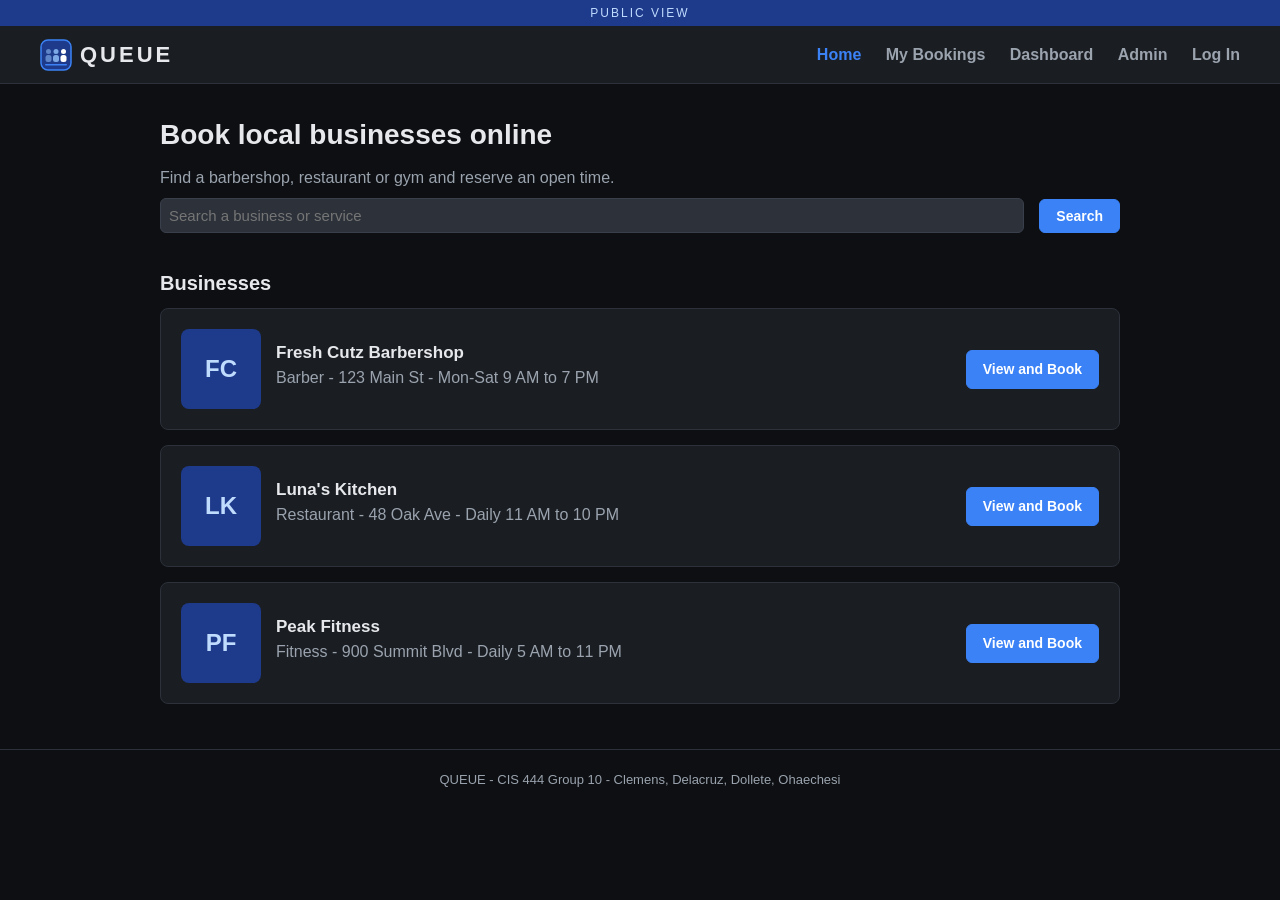
<file: index.html>
<!DOCTYPE html>
<html lang="en">
<head>
  <meta charset="utf-8">
  <title>QUEUE - Home</title>
  <link rel="icon" href="images/logo.svg" type="image/svg+xml">
  <link rel="stylesheet" type="text/css" href="css/style.css">
  <script src="js/main.js"></script>
</head>
<body>
  <div class="role">PUBLIC VIEW</div>
  <header>
    <a href="index.html" class="logo"><img src="images/logo.svg" alt="QUEUE logo">QUEUE</a>
    <nav>
      <a href="index.html" class="current">Home</a>
      <a href="my_bookings.html">My Bookings</a>
      <a href="owner.html">Dashboard</a>
      <a href="admin.html">Admin</a>
      <a href="login.html">Log In</a>
    </nav>
  </header>

  <main>
    <h1>Book local businesses online</h1>
    <p class="muted">Find a barbershop, restaurant or gym and reserve an open time.</p>

    <!-- DB: search will query the businesses table (name, category) -->
    <form class="row" action="index.html" method="get" onsubmit="return searchBusinesses()">
      <input type="text" id="search" name="q" placeholder="Search a business or service" aria-label="Search" onkeyup="searchBusinesses()">
      <input type="submit" class="btn blue" value="Search">
    </form>

    <h2>Businesses</h2>
    <!-- DB: one box per row in businesses where status = 'approved' -->
    <div class="box row business" data-name="fresh cutz barbershop barber">
      <div class="thumb">FC</div>
      <div class="grow">
        <h3>Fresh Cutz Barbershop</h3>
        <p class="muted">Barber - 123 Main St - Mon-Sat 9 AM to 7 PM</p>
      </div>
      <a class="btn blue" href="book.html?business=1">View and Book</a>
    </div>
    <div class="box row business" data-name="luna's kitchen restaurant">
      <div class="thumb">LK</div>
      <div class="grow">
        <h3>Luna's Kitchen</h3>
        <p class="muted">Restaurant - 48 Oak Ave - Daily 11 AM to 10 PM</p>
      </div>
      <a class="btn blue" href="book.html?business=2">View and Book</a>
    </div>
    <div class="box row business" data-name="peak fitness fitness">
      <div class="thumb">PF</div>
      <div class="grow">
        <h3>Peak Fitness</h3>
        <p class="muted">Fitness - 900 Summit Blvd - Daily 5 AM to 11 PM</p>
      </div>
      <a class="btn blue" href="book.html?business=3">View and Book</a>
    </div>
    <p id="noResults" class="muted">No businesses match your search.</p>
  </main>

  <footer>QUEUE - CIS 444 Group 10 - Clemens, Delacruz, Dollete, Ohaechesi</footer>
</body>
</html>
</file>
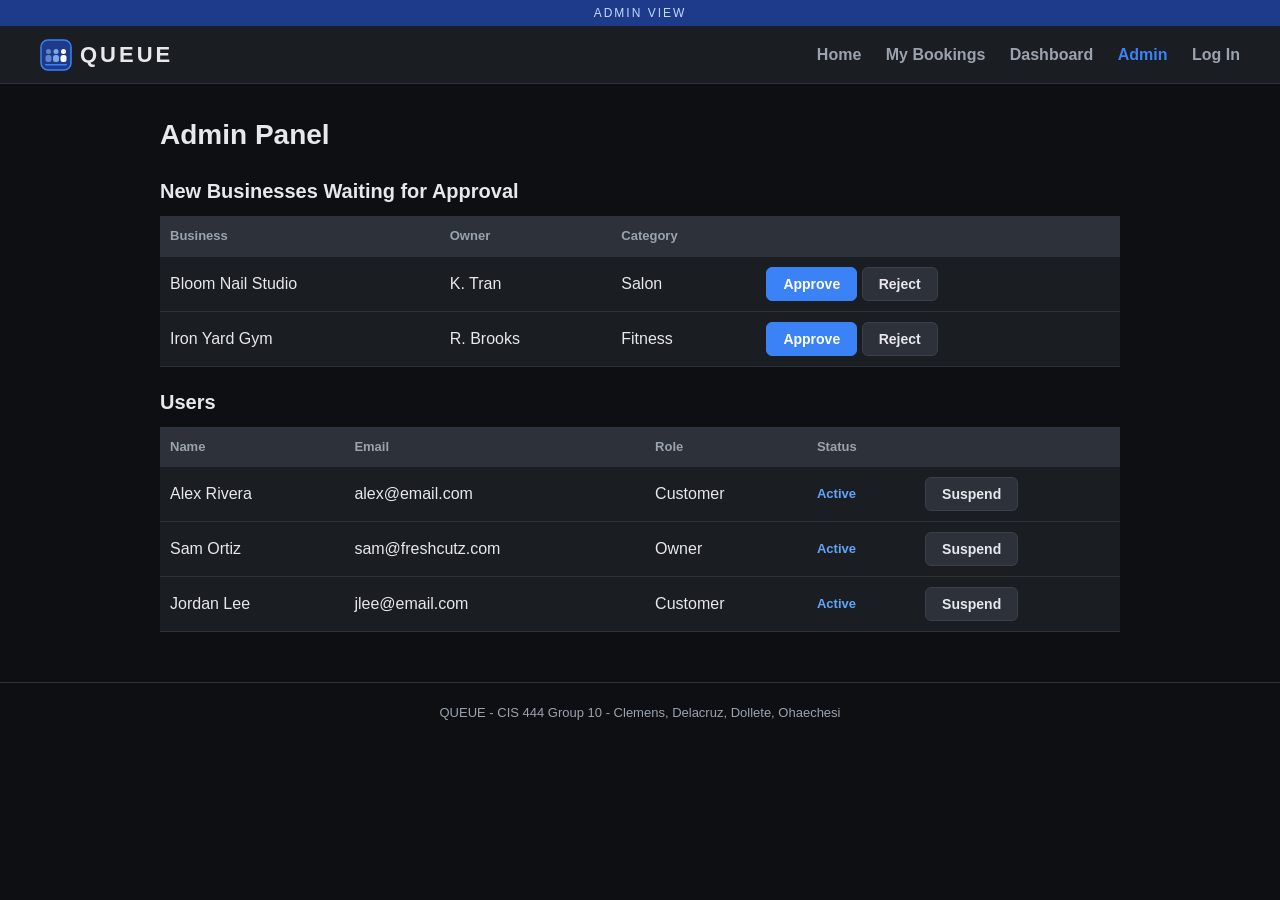
<file: admin.html>
<!DOCTYPE html>
<html lang="en">
<head>
  <meta charset="utf-8">
  <title>QUEUE - Admin Panel</title>
  <link rel="icon" href="images/logo.svg" type="image/svg+xml">
  <link rel="stylesheet" type="text/css" href="css/style.css">
  <script src="js/main.js"></script>
</head>
<body>
  <div class="role">ADMIN VIEW</div>
  <header>
    <a href="index.html" class="logo"><img src="images/logo.svg" alt="QUEUE logo">QUEUE</a>
    <nav>
      <a href="index.html">Home</a>
      <a href="my_bookings.html">My Bookings</a>
      <a href="owner.html">Dashboard</a>
      <a href="admin.html" class="current">Admin</a>
      <a href="login.html">Log In</a>
    </nav>
  </header>

  <main>
    <h1>Admin Panel</h1>

    <h2>New Businesses Waiting for Approval</h2>
    <!-- DB: businesses where status = 'pending'. Buttons will update businesses.status -->
    <table>
      <tr><th scope="col">Business</th><th scope="col">Owner</th><th scope="col">Category</th><th scope="col"></th></tr>
      <tr><td>Bloom Nail Studio</td><td>K. Tran</td><td>Salon</td><td><button type="button" class="btn blue" onclick="reviewBusiness(this, 'approved')">Approve</button> <button type="button" class="btn" onclick="reviewBusiness(this, 'rejected')">Reject</button></td></tr>
      <tr><td>Iron Yard Gym</td><td>R. Brooks</td><td>Fitness</td><td><button type="button" class="btn blue" onclick="reviewBusiness(this, 'approved')">Approve</button> <button type="button" class="btn" onclick="reviewBusiness(this, 'rejected')">Reject</button></td></tr>
    </table>

    <h2>Users</h2>
    <!-- DB: users table. Suspend will update users.status -->
    <table>
      <tr><th scope="col">Name</th><th scope="col">Email</th><th scope="col">Role</th><th scope="col">Status</th><th scope="col"></th></tr>
      <tr><td>Alex Rivera</td><td>alex@email.com</td><td>Customer</td><td class="status active">Active</td><td><button type="button" class="btn" onclick="toggleUser(this)">Suspend</button></td></tr>
      <tr><td>Sam Ortiz</td><td>sam@freshcutz.com</td><td>Owner</td><td class="status active">Active</td><td><button type="button" class="btn" onclick="toggleUser(this)">Suspend</button></td></tr>
      <tr><td>Jordan Lee</td><td>jlee@email.com</td><td>Customer</td><td class="status active">Active</td><td><button type="button" class="btn" onclick="toggleUser(this)">Suspend</button></td></tr>
    </table>
  </main>

  <footer>QUEUE - CIS 444 Group 10 - Clemens, Delacruz, Dollete, Ohaechesi</footer>
</body>
</html>
</file>
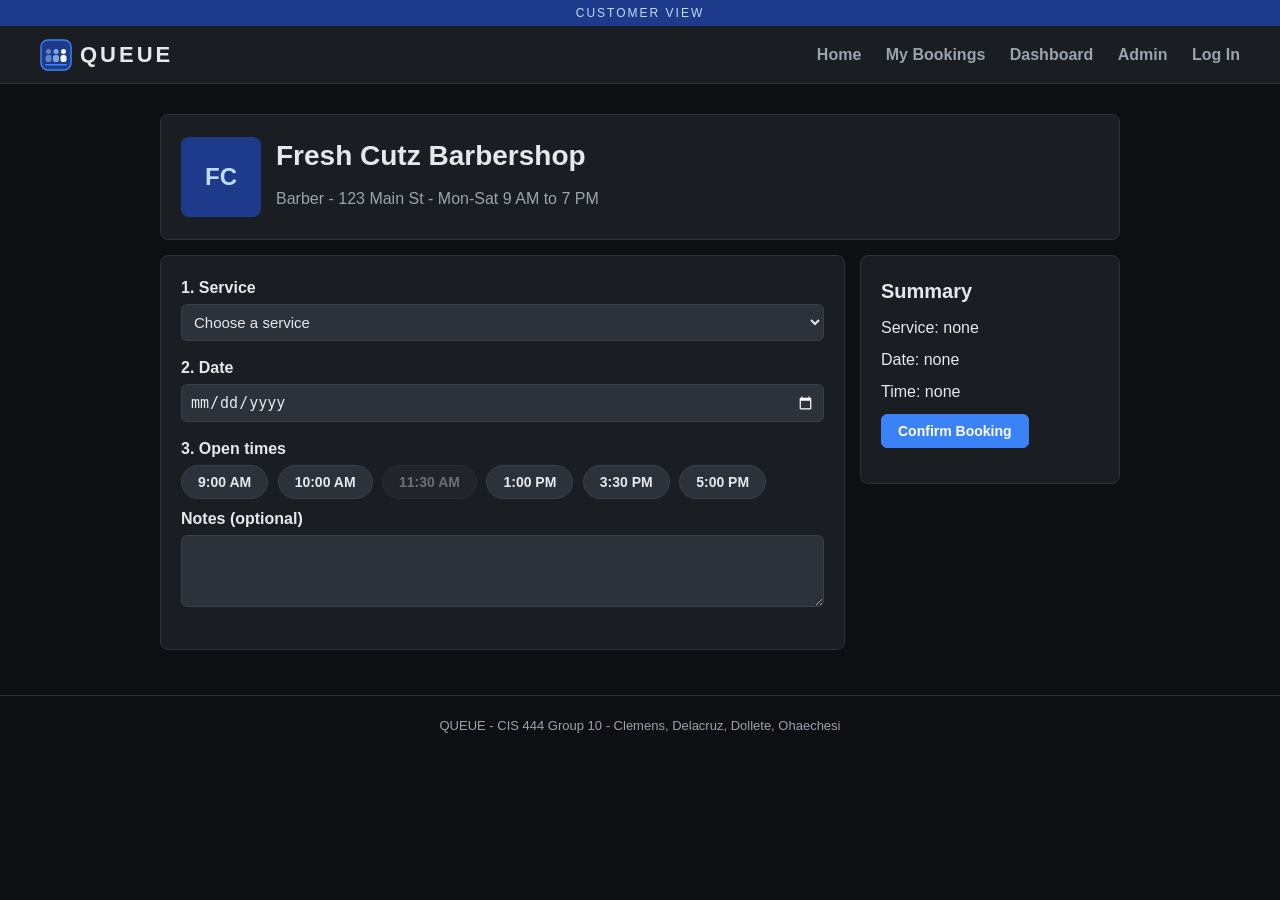
<file: book.html>
<!DOCTYPE html>
<html lang="en">
<head>
  <meta charset="utf-8">
  <title>QUEUE - Book</title>
  <link rel="icon" href="images/logo.svg" type="image/svg+xml">
  <link rel="stylesheet" type="text/css" href="css/style.css">
  <script src="js/main.js"></script>
</head>
<body>
  <div class="role">CUSTOMER VIEW</div>
  <header>
    <a href="index.html" class="logo"><img src="images/logo.svg" alt="QUEUE logo">QUEUE</a>
    <nav>
      <a href="index.html">Home</a>
      <a href="my_bookings.html">My Bookings</a>
      <a href="owner.html">Dashboard</a>
      <a href="admin.html">Admin</a>
      <a href="login.html">Log In</a>
    </nav>
  </header>

  <main>
    <div class="box row">
      <div class="thumb">FC</div>
      <div class="grow">
        <h1>Fresh Cutz Barbershop</h1>
        <p class="muted">Barber - 123 Main St - Mon-Sat 9 AM to 7 PM</p>
      </div>
    </div>

    <!-- DB: php/book.php adds a row to the appointments table -->
    <form class="row top" action="php/book.php" method="post" onsubmit="return checkBooking()">
      <input type="hidden" name="business_id" value="1">
      <input type="hidden" name="time" id="time">

      <div class="box grow">
        <!-- DB: services for this business come from the services table -->
        <label for="service">1. Service</label>
        <select id="service" name="service_id" onchange="updateSummary()">
          <option value="">Choose a service</option>
          <option value="1">Haircut - 30 min - $30</option>
          <option value="2">Beard Trim - 15 min - $15</option>
          <option value="3">Kids Cut - 20 min - $20</option>
        </select>

        <label for="date">2. Date</label>
        <input type="date" id="date" name="date" onchange="updateSummary()">

        <!-- DB: open times = business hours minus booked appointments -->
        <label>3. Open times</label>
        <div>
          <button type="button" class="btn slot" onclick="pickTime(this)">9:00 AM</button>
          <button type="button" class="btn slot" onclick="pickTime(this)">10:00 AM</button>
          <button type="button" class="btn slot" disabled>11:30 AM</button>
          <button type="button" class="btn slot" onclick="pickTime(this)">1:00 PM</button>
          <button type="button" class="btn slot" onclick="pickTime(this)">3:30 PM</button>
          <button type="button" class="btn slot" onclick="pickTime(this)">5:00 PM</button>
        </div>

        <label for="notes">Notes (optional)</label>
        <textarea id="notes" name="notes" rows="3"></textarea>
      </div>

      <div class="box summary">
        <h2>Summary</h2>
        <p>Service: <span id="sumService">none</span></p>
        <p>Date: <span id="sumDate">none</span></p>
        <p>Time: <span id="sumTime">none</span></p>
        <p class="error" id="bookError"></p>
        <input type="submit" class="btn blue" value="Confirm Booking">
      </div>
    </form>
  </main>

  <footer>QUEUE - CIS 444 Group 10 - Clemens, Delacruz, Dollete, Ohaechesi</footer>
</body>
</html>
</file>
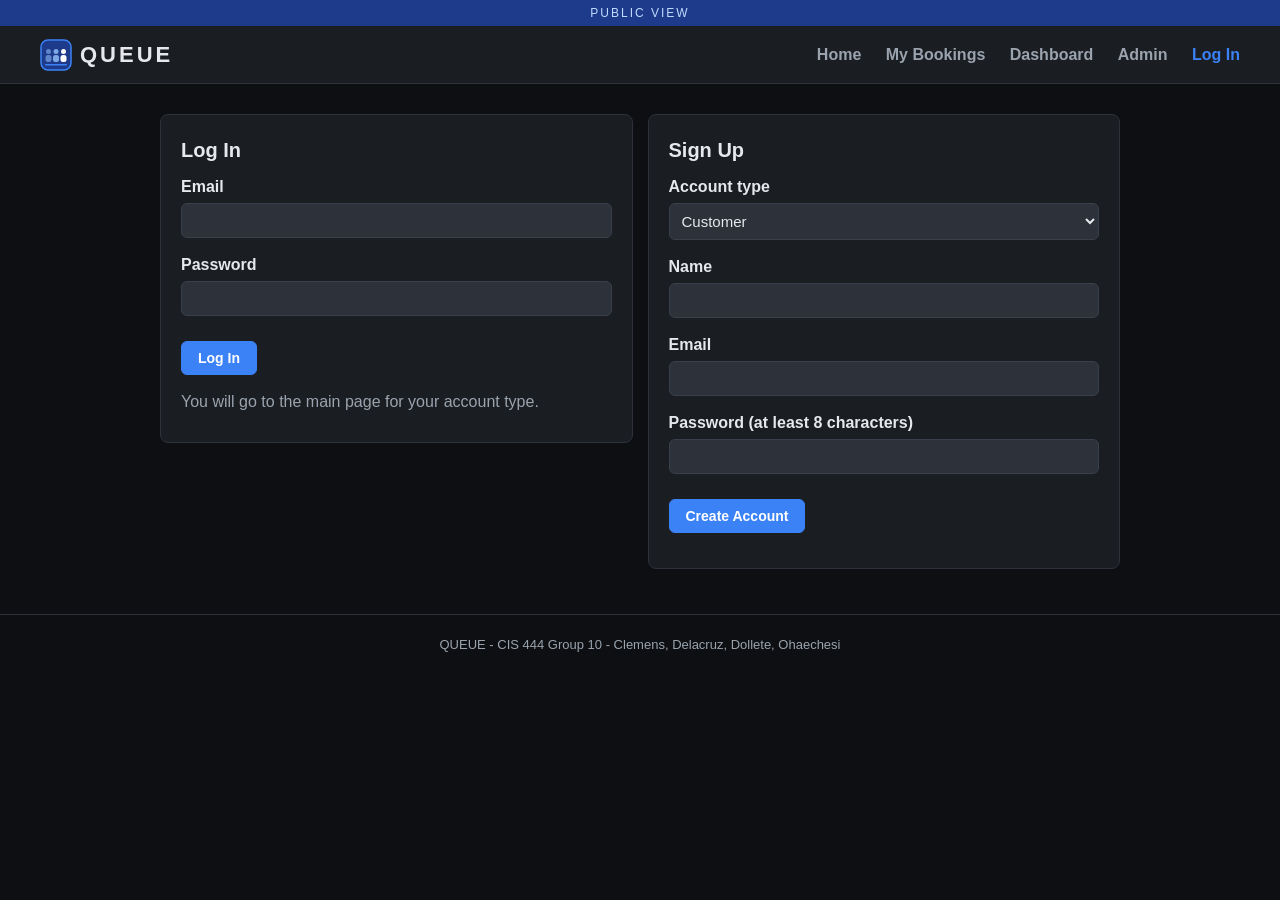
<file: login.html>
<!DOCTYPE html>
<html lang="en">
<head>
  <meta charset="utf-8">
  <title>QUEUE - Log In / Sign Up</title>
  <link rel="icon" href="images/logo.svg" type="image/svg+xml">
  <link rel="stylesheet" type="text/css" href="css/style.css">
  <script src="js/main.js"></script>
</head>
<body>
  <div class="role">PUBLIC VIEW</div>
  <header>
    <a href="index.html" class="logo"><img src="images/logo.svg" alt="QUEUE logo">QUEUE</a>
    <nav>
      <a href="index.html">Home</a>
      <a href="my_bookings.html">My Bookings</a>
      <a href="owner.html">Dashboard</a>
      <a href="admin.html">Admin</a>
      <a href="login.html" class="current">Log In</a>
    </nav>
  </header>

  <main>
    <div class="row top">
      <!-- DB: php/login.php checks the users table -->
      <form class="box grow" action="php/login.php" method="post" onsubmit="return checkLogin()">
        <h2>Log In</h2>
        <label for="loginEmail">Email</label>
        <input type="email" id="loginEmail" name="email">
        <label for="loginPassword">Password</label>
        <input type="password" id="loginPassword" name="password">
        <p class="error" id="loginError"></p>
        <input type="submit" class="btn blue" value="Log In">
        <p class="muted">You will go to the main page for your account type.</p>
      </form>

      <!-- DB: php/register.php adds a row to the users table -->
      <form class="box grow" action="php/register.php" method="post" onsubmit="return checkSignup()">
        <h2>Sign Up</h2>
        <label for="accountType">Account type</label>
        <select id="accountType" name="role">
          <option value="customer">Customer</option>
          <option value="owner">Business Owner</option>
        </select>
        <label for="name">Name</label>
        <input type="text" id="name" name="name">
        <label for="signupEmail">Email</label>
        <input type="email" id="signupEmail" name="email">
        <label for="signupPassword">Password (at least 8 characters)</label>
        <input type="password" id="signupPassword" name="password">
        <p class="error" id="signupError"></p>
        <input type="submit" class="btn blue" value="Create Account">
      </form>
    </div>
  </main>

  <footer>QUEUE - CIS 444 Group 10 - Clemens, Delacruz, Dollete, Ohaechesi</footer>
</body>
</html>
</file>
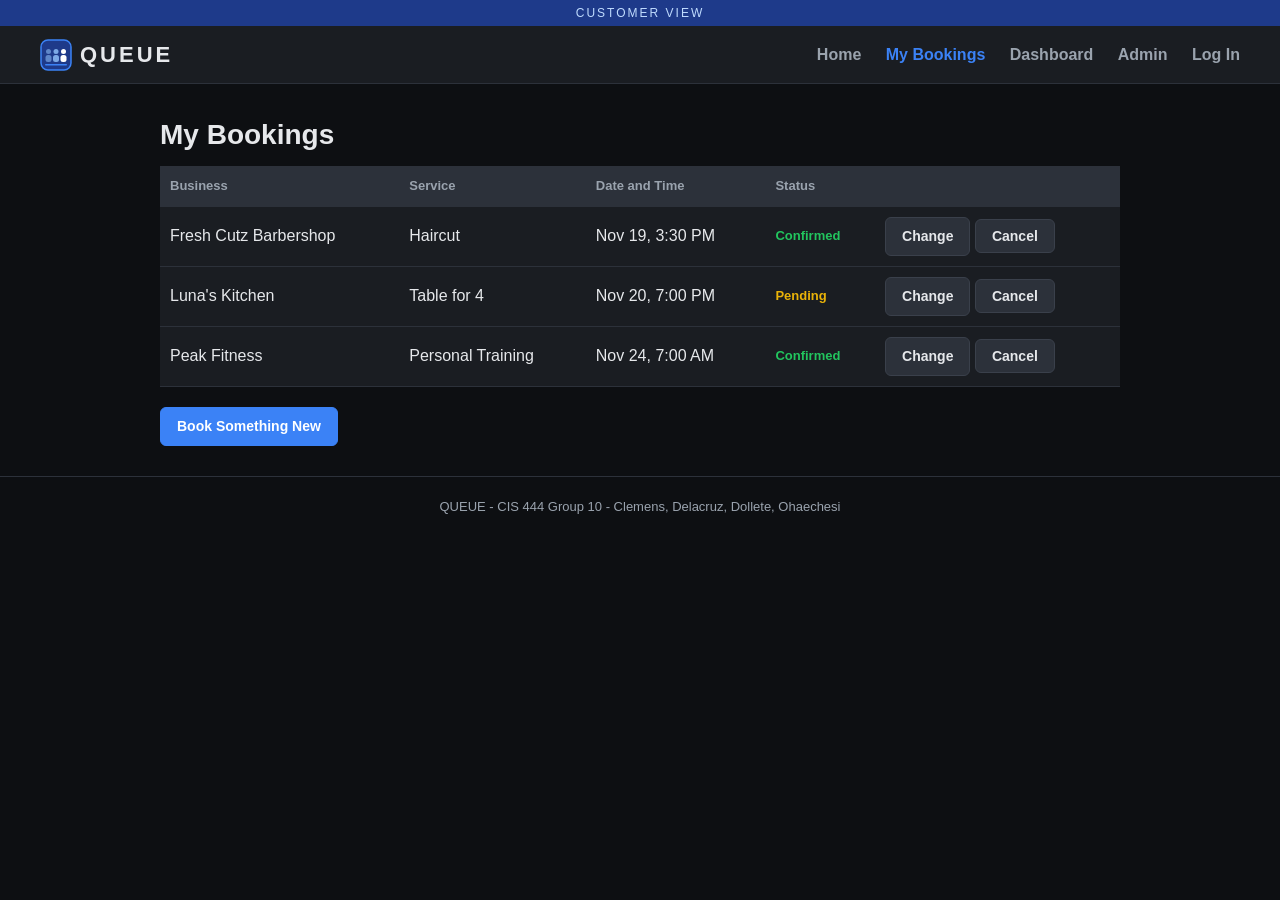
<file: my_bookings.html>
<!DOCTYPE html>
<html lang="en">
<head>
  <meta charset="utf-8">
  <title>QUEUE - My Bookings</title>
  <link rel="icon" href="images/logo.svg" type="image/svg+xml">
  <link rel="stylesheet" type="text/css" href="css/style.css">
  <script src="js/main.js"></script>
</head>
<body>
  <div class="role">CUSTOMER VIEW</div>
  <header>
    <a href="index.html" class="logo"><img src="images/logo.svg" alt="QUEUE logo">QUEUE</a>
    <nav>
      <a href="index.html">Home</a>
      <a href="my_bookings.html" class="current">My Bookings</a>
      <a href="owner.html">Dashboard</a>
      <a href="admin.html">Admin</a>
      <a href="login.html">Log In</a>
    </nav>
  </header>

  <main>
    <h1>My Bookings</h1>

    <!-- DB: appointments for the logged-in customer (joined with businesses and services) -->
    <table>
      <tr><th scope="col">Business</th><th scope="col">Service</th><th scope="col">Date and Time</th><th scope="col">Status</th><th scope="col"></th></tr>
      <tr><td>Fresh Cutz Barbershop</td><td>Haircut</td><td>Nov 19, 3:30 PM</td><td class="status confirmed">Confirmed</td><td><a class="btn" href="book.html?appointment=101">Change</a> <button type="button" class="btn" onclick="cancelBooking(this)">Cancel</button></td></tr>
      <tr><td>Luna's Kitchen</td><td>Table for 4</td><td>Nov 20, 7:00 PM</td><td class="status pending">Pending</td><td><a class="btn" href="book.html?appointment=102">Change</a> <button type="button" class="btn" onclick="cancelBooking(this)">Cancel</button></td></tr>
      <tr><td>Peak Fitness</td><td>Personal Training</td><td>Nov 24, 7:00 AM</td><td class="status confirmed">Confirmed</td><td><a class="btn" href="book.html?appointment=103">Change</a> <button type="button" class="btn" onclick="cancelBooking(this)">Cancel</button></td></tr>
    </table>
    <a class="btn blue" href="index.html">Book Something New</a>
  </main>

  <footer>QUEUE - CIS 444 Group 10 - Clemens, Delacruz, Dollete, Ohaechesi</footer>
</body>
</html>
</file>
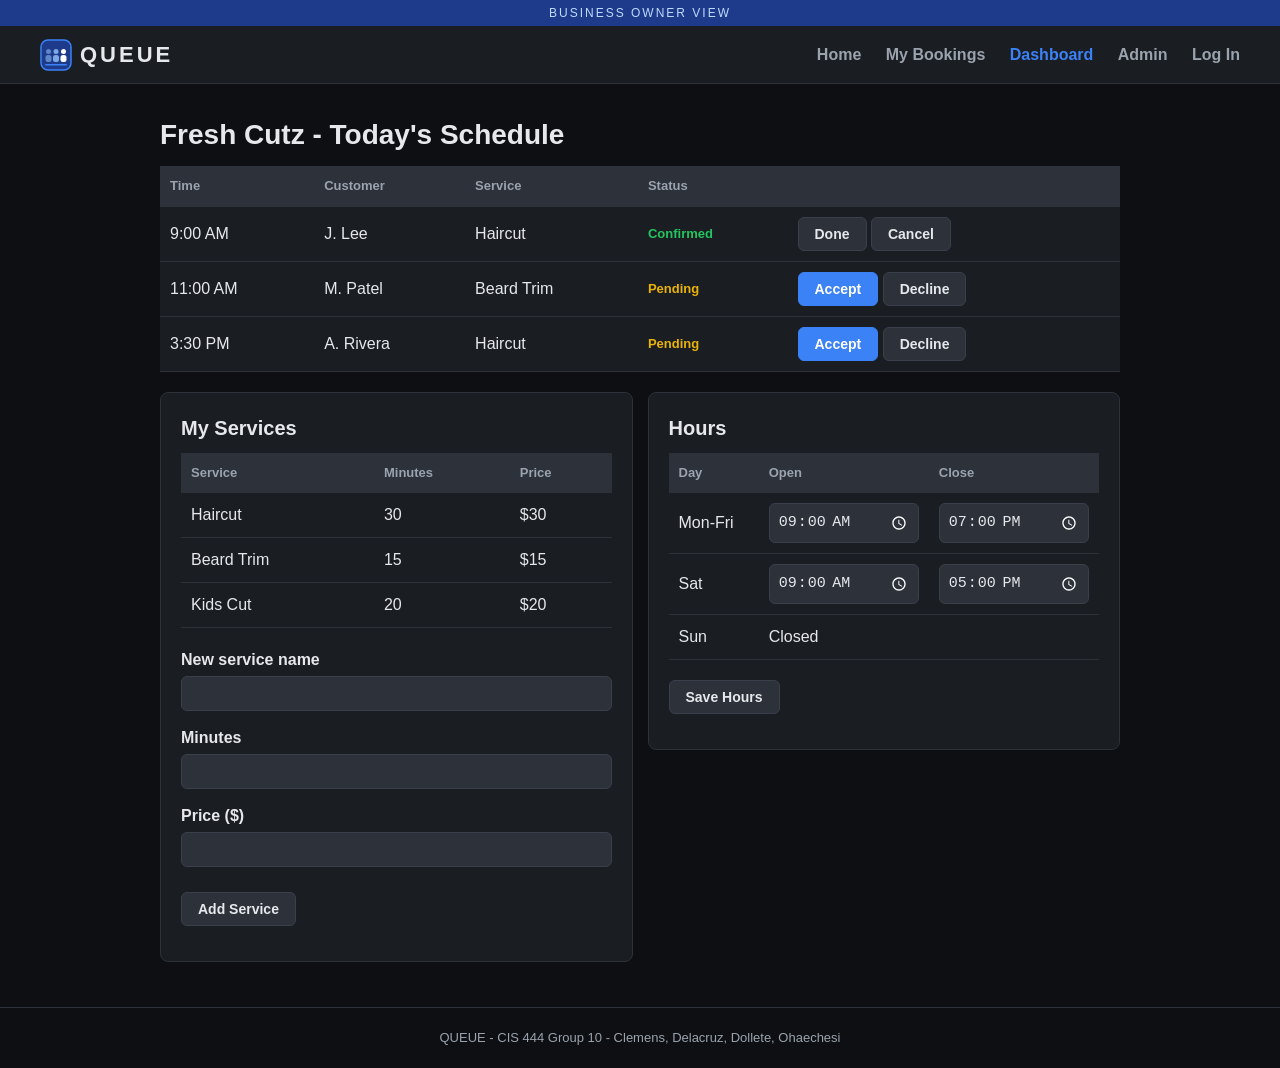
<file: owner.html>
<!DOCTYPE html>
<html lang="en">
<head>
  <meta charset="utf-8">
  <title>QUEUE - Business Dashboard</title>
  <link rel="icon" href="images/logo.svg" type="image/svg+xml">
  <link rel="stylesheet" type="text/css" href="css/style.css">
  <script src="js/main.js"></script>
</head>
<body>
  <div class="role">BUSINESS OWNER VIEW</div>
  <header>
    <a href="index.html" class="logo"><img src="images/logo.svg" alt="QUEUE logo">QUEUE</a>
    <nav>
      <a href="index.html">Home</a>
      <a href="my_bookings.html">My Bookings</a>
      <a href="owner.html" class="current">Dashboard</a>
      <a href="admin.html">Admin</a>
      <a href="login.html">Log In</a>
    </nav>
  </header>

  <main>
    <h1>Fresh Cutz - Today's Schedule</h1>

    <!-- DB: today's appointments for this business. Buttons will update appointments.status -->
    <table>
      <tr><th scope="col">Time</th><th scope="col">Customer</th><th scope="col">Service</th><th scope="col">Status</th><th scope="col"></th></tr>
      <tr><td>9:00 AM</td><td>J. Lee</td><td>Haircut</td><td class="status confirmed">Confirmed</td><td><button type="button" class="btn" onclick="setStatus(this, 'done')">Done</button> <button type="button" class="btn" onclick="setStatus(this, 'cancelled')">Cancel</button></td></tr>
      <tr><td>11:00 AM</td><td>M. Patel</td><td>Beard Trim</td><td class="status pending">Pending</td><td><button type="button" class="btn blue" onclick="setStatus(this, 'confirmed')">Accept</button> <button type="button" class="btn" onclick="setStatus(this, 'declined')">Decline</button></td></tr>
      <tr><td>3:30 PM</td><td>A. Rivera</td><td>Haircut</td><td class="status pending">Pending</td><td><button type="button" class="btn blue" onclick="setStatus(this, 'confirmed')">Accept</button> <button type="button" class="btn" onclick="setStatus(this, 'declined')">Decline</button></td></tr>
    </table>

    <div class="row top">
      <!-- DB: php/add_service.php adds a row to the services table -->
      <form class="box grow" action="php/add_service.php" method="post" onsubmit="return addService()">
        <h2>My Services</h2>
        <table id="services">
          <tr><th scope="col">Service</th><th scope="col">Minutes</th><th scope="col">Price</th></tr>
          <tr><td>Haircut</td><td>30</td><td>$30</td></tr>
          <tr><td>Beard Trim</td><td>15</td><td>$15</td></tr>
          <tr><td>Kids Cut</td><td>20</td><td>$20</td></tr>
        </table>
        <label for="svcName">New service name</label>
        <input type="text" id="svcName" name="name">
        <label for="svcMinutes">Minutes</label>
        <input type="number" id="svcMinutes" name="minutes" min="5">
        <label for="svcPrice">Price ($)</label>
        <input type="number" id="svcPrice" name="price" min="0">
        <p class="error" id="serviceError"></p>
        <input type="submit" class="btn" value="Add Service">
      </form>

      <!-- DB: php/update_hours.php updates the business_hours table -->
      <form class="box grow" action="php/update_hours.php" method="post" onsubmit="return saveHours()">
        <h2>Hours</h2>
        <table>
          <tr><th scope="col">Day</th><th scope="col">Open</th><th scope="col">Close</th></tr>
          <tr><td>Mon-Fri</td><td><input type="time" name="weekday_open" value="09:00" aria-label="Mon-Fri open"></td><td><input type="time" name="weekday_close" value="19:00" aria-label="Mon-Fri close"></td></tr>
          <tr><td>Sat</td><td><input type="time" name="sat_open" value="09:00" aria-label="Saturday open"></td><td><input type="time" name="sat_close" value="17:00" aria-label="Saturday close"></td></tr>
          <tr><td>Sun</td><td colspan="2">Closed</td></tr>
        </table>
        <input type="submit" class="btn" value="Save Hours">
      </form>
    </div>
  </main>

  <footer>QUEUE - CIS 444 Group 10 - Clemens, Delacruz, Dollete, Ohaechesi</footer>
</body>
</html>
</file>
<file: css/style.css>
/* QUEUE - CIS 444 Group 10
   Colors: black #0d0f12, gray #1a1d22 / #2c313a, text #e6e8eb, blue #3b82f6 */

* { box-sizing: border-box; margin: 0; padding: 0; }

body {
  font-family: Arial, Helvetica, sans-serif;
  background-color: #0d0f12;
  color: #e6e8eb;
  line-height: 1.5;
}

a { color: #60a5fa; }
h1 { font-size: 28px; margin-bottom: 10px; }
h2 { font-size: 20px; margin: 20px 0 10px; }
h3 { font-size: 17px; }
p  { margin-bottom: 8px; }
.muted { color: #9aa3ae; }

/* ---------- Header and navigation ---------- */
.role { background-color: #1e3a8a; color: #bfdbfe; text-align: center; font-size: 12px; letter-spacing: 2px; padding: 4px; }

header {
  background-color: #1a1d22;
  border-bottom: 1px solid #2c313a;
  padding: 12px 40px;
  display: flex;
  justify-content: space-between;
  align-items: center;
}

.logo { display: flex; align-items: center; gap: 8px; color: #e6e8eb; text-decoration: none; font-size: 22px; font-weight: bold; letter-spacing: 3px; }
.logo img { width: 32px; height: 32px; }

nav a { color: #9aa3ae; text-decoration: none; font-weight: bold; margin-left: 20px; }
nav a:hover, nav a.current { color: #3b82f6; }

/* ---------- Page content ---------- */
main { max-width: 1000px; margin: 0 auto; padding: 30px 20px; }

.box {
  background-color: #1a1d22;
  border: 1px solid #2c313a;
  border-radius: 8px;
  padding: 20px;
  margin-bottom: 15px;
}

.row { display: flex; gap: 15px; align-items: center; }
.row.top { align-items: flex-start; }
.grow { flex: 1; }

/* image placeholder for each business */
.thumb {
  width: 80px; height: 80px;
  background-color: #1e3a8a;
  border-radius: 8px;
  color: #bfdbfe;
  font-size: 24px; font-weight: bold;
  display: flex; align-items: center; justify-content: center;
}

/* ---------- Forms ---------- */
label { display: block; font-weight: bold; margin-bottom: 4px; }

input, select, textarea {
  width: 100%;
  padding: 8px;
  margin-bottom: 15px;
  background-color: #2c313a;
  color: #e6e8eb;
  border: 1px solid #3a404b;
  border-radius: 6px;
  font-size: 15px;
}
input:focus, select:focus, textarea:focus { border-color: #3b82f6; outline: none; }

.error { color: #ef4444; font-size: 14px; margin-bottom: 10px; }

/* ---------- Buttons ---------- */
.btn {
  display: inline-block;
  padding: 8px 16px;
  background-color: #2c313a;
  color: #e6e8eb;
  border: 1px solid #3a404b;
  border-radius: 6px;
  font-size: 14px;
  font-weight: bold;
  text-decoration: none;
  cursor: pointer;
}
.btn:hover { border-color: #9aa3ae; }
.btn.blue { background-color: #3b82f6; border-color: #3b82f6; color: #ffffff; }
.btn.blue:hover { background-color: #60a5fa; }

/* time slot buttons on the book page */
.slot { border-radius: 20px; margin: 0 5px 8px 0; }
.slot.picked { background-color: #3b82f6; border-color: #3b82f6; }
.slot:disabled { opacity: 0.4; cursor: not-allowed; }

/* ---------- Tables ---------- */
table { width: 100%; border-collapse: collapse; margin-bottom: 15px; background-color: #1a1d22; }
th, td { padding: 10px; text-align: left; border-bottom: 1px solid #2c313a; }
th { background-color: #2c313a; color: #9aa3ae; font-size: 13px; }
td input { margin: 0; }

/* status labels */
.status { font-weight: bold; font-size: 13px; }
.confirmed { color: #22c55e; }
.pending   { color: #eab308; }
.cancelled, .declined, .suspended { color: #ef4444; }
.done, .active { color: #60a5fa; }

/* ---------- Footer ---------- */
footer { text-align: center; color: #9aa3ae; font-size: 13px; padding: 20px; border-top: 1px solid #2c313a; }

input[type="submit"] { width: auto; }
.summary { width: 260px; }
#noResults { display: none; }
.box h2 { margin-top: 0; }
input[type="date"], input[type="time"] { color-scheme: dark; }
table { margin-bottom: 20px; }
</file>
